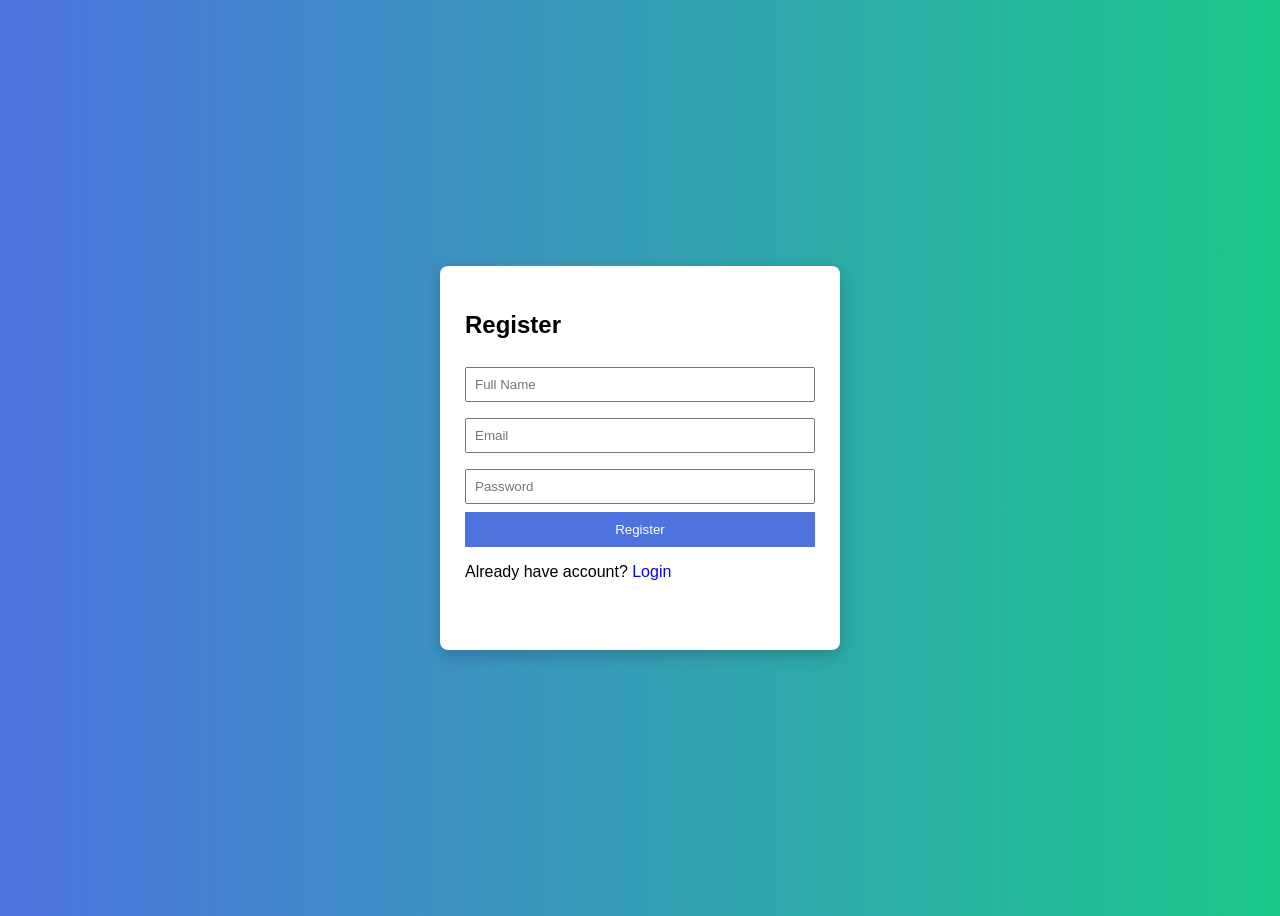
<file: login form with validation/index.html>
<!DOCTYPE html>
<html>
<head>
    <title>Authentication System</title>
    <link rel="stylesheet" href="style.css">
</head>
<body>

<div class="container">

    <!-- REGISTER FORM -->
    <form id="registerForm" class="active">
        <h2>Register</h2>

        <input type="text" id="regName" placeholder="Full Name">
        <small class="error" id="regNameError"></small>

        <input type="text" id="regEmail" placeholder="Email">
        <small class="error" id="regEmailError"></small>

        <input type="password" id="regPassword" placeholder="Password">
        <small class="error" id="regPasswordError"></small>

        <button type="submit">Register</button>
        <p class="switch">Already have account? <span id="showLogin">Login</span></p>
        <p class="success" id="registerSuccess"></p>
    </form>

    <!-- LOGIN FORM -->
    <form id="loginForm">
        <h2>Login</h2>

        <input type="text" id="loginEmail" placeholder="Email">
        <small class="error" id="loginEmailError"></small>

        <input type="password" id="loginPassword" placeholder="Password">
        <small class="error" id="loginPasswordError"></small>

        <button type="submit">Login</button>
        <p class="switch">Forgot Password? <span id="showForgot">Click Here</span></p>
        <p class="switch">Don't have account? <span id="showRegister">Register</span></p>
        <p class="success" id="loginSuccess"></p>
    </form>

    <!-- FORGOT PASSWORD -->
    <form id="forgotForm">
        <h2>Forgot Password</h2>

        <input type="text" id="forgotEmail" placeholder="Enter Registered Email">
        <small class="error" id="forgotError"></small>

        <input type="password" id="newPassword" placeholder="New Password">
        <small class="error" id="newPasswordError"></small>

        <button type="submit">Reset Password</button>
        <p class="switch">Back to <span id="backToLogin">Login</span></p>
        <p class="success" id="forgotSuccess"></p>
    </form>

</div>

<script src="script.js"></script>
</body>
</html>
</file>
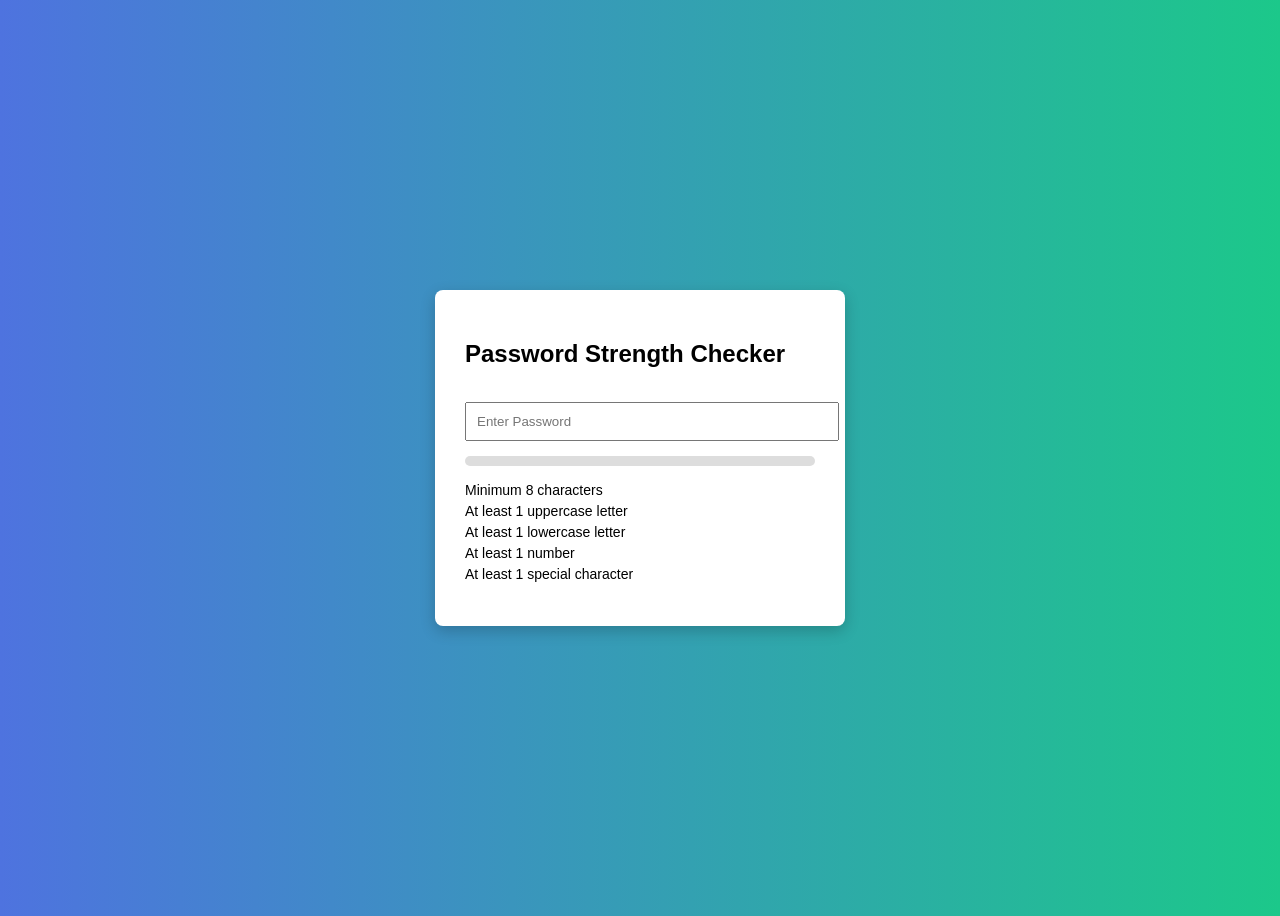
<file: password strength checker/index.html>
<!DOCTYPE html>
<html>
<head>
    <title>Password Strength Checker</title>
    <link rel="stylesheet" href="style.css">
</head>
<body>

<div class="container">
    <h2>Password Strength Checker</h2>

    <input type="password" id="password" placeholder="Enter Password">
    <div id="strengthBar">
        <div id="strengthFill"></div>
    </div>

    <p id="strengthText"></p>

    <ul id="rules">
        <li id="length">Minimum 8 characters</li>
        <li id="uppercase">At least 1 uppercase letter</li>
        <li id="lowercase">At least 1 lowercase letter</li>
        <li id="number">At least 1 number</li>
        <li id="special">At least 1 special character</li>
    </ul>
</div>

<script src="script.js"></script>
</body>
</html>
</file>
<file: login form with validation/style.css>
body {
    font-family: Arial;
    background: linear-gradient(to right, #4e73df, #1cc88a);
    display: flex;
    justify-content: center;
    align-items: center;
    height: 100vh;
}

.container {
    background: white;
    padding: 25px;
    width: 350px;
    border-radius: 8px;
    box-shadow: 0 5px 15px rgba(0,0,0,0.2);
}

form {
    display: none;
    flex-direction: column;
}

form.active {
    display: flex;
}

input {
    margin: 8px 0;
    padding: 8px;
}

button {
    padding: 10px;
    background: #4e73df;
    color: white;
    border: none;
    cursor: pointer;
}

button:hover {
    background: #2e59d9;
}

.error {
    color: red;
    font-size: 12px;
}

.success {
    color: green;
    font-size: 14px;
    text-align: center;
}

.switch span {
    color: blue;
    cursor: pointer;
}
</file>
<file: password strength checker/style.css>
body {
    font-family: Arial;
    background: linear-gradient(to right, #4e73df, #1cc88a);
    display: flex;
    justify-content: center;
    align-items: center;
    height: 100vh;
}

.container {
    background: white;
    padding: 30px;
    width: 350px;
    border-radius: 8px;
    box-shadow: 0 5px 15px rgba(0,0,0,0.2);
}

input {
    width: 100%;
    padding: 10px;
    margin: 15px 0;
}

#strengthBar {
    width: 100%;
    height: 10px;
    background: #ddd;
    border-radius: 5px;
}

#strengthFill {
    height: 100%;
    width: 0%;
    border-radius: 5px;
    transition: 0.3s;
}

ul {
    list-style: none;
    padding: 0;
    font-size: 14px;
}

li {
    margin: 5px 0;
}

.valid {
    color: green;
}

.invalid {
    color: red;
}
</file>
